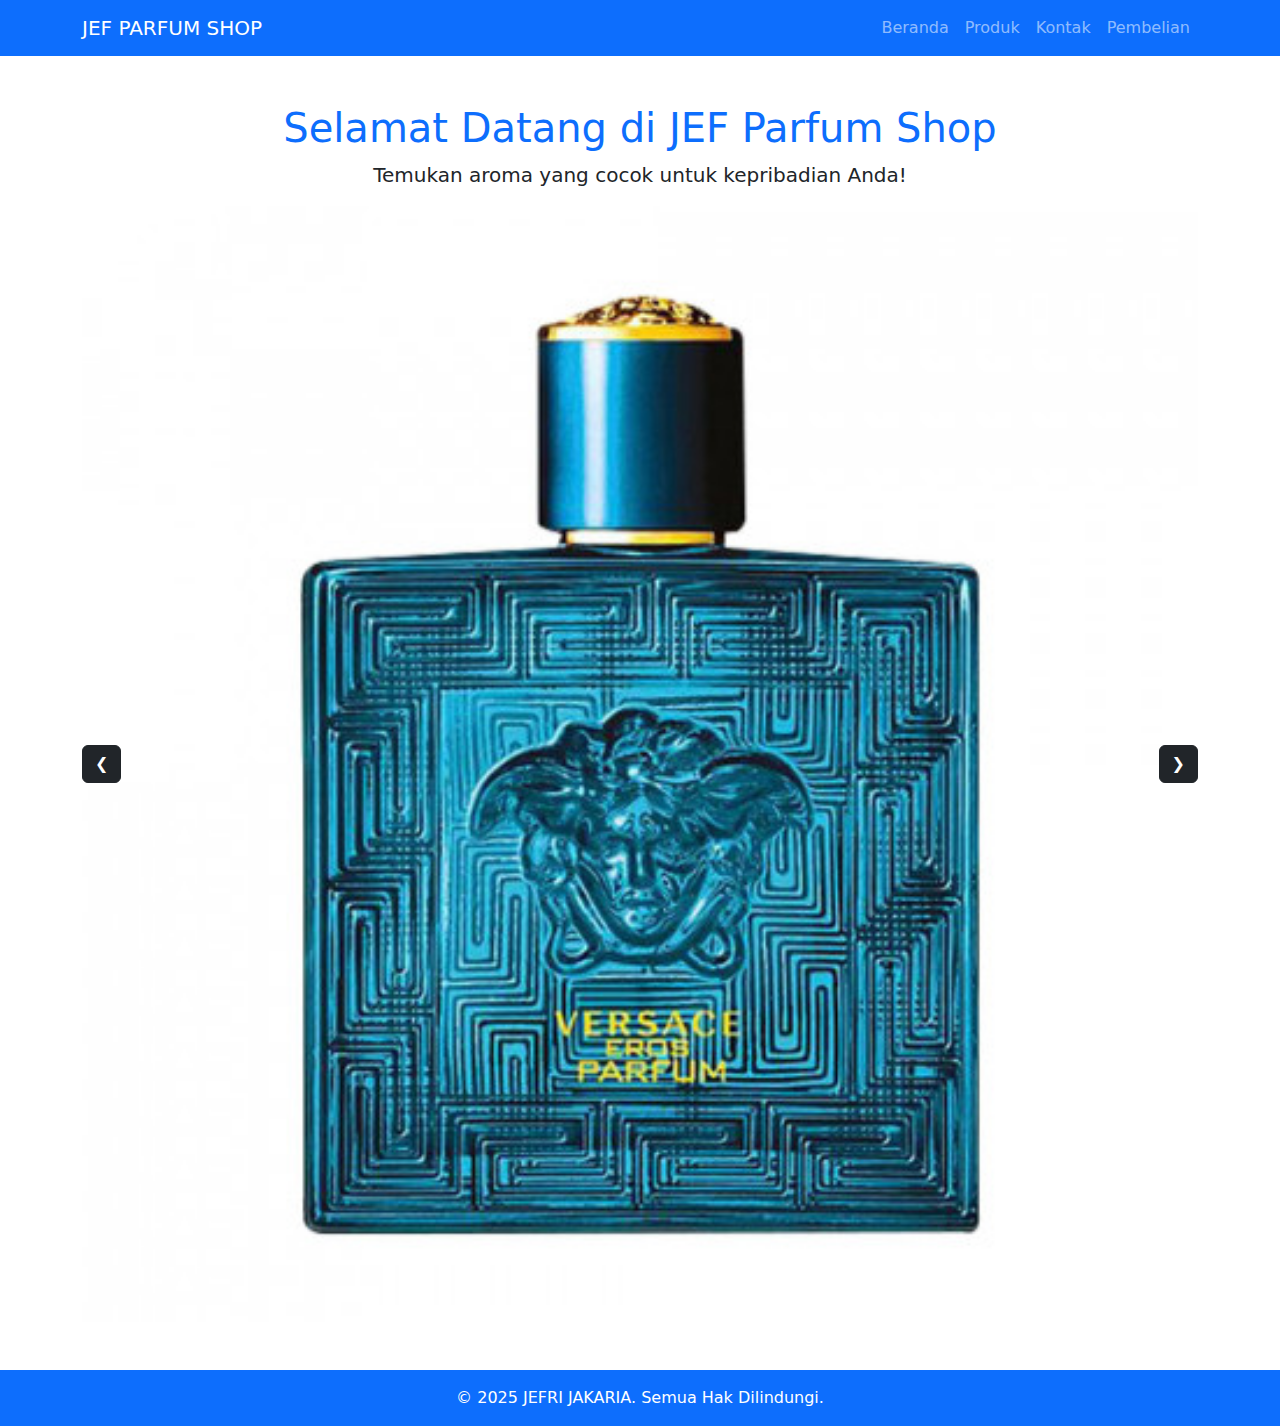
<file: tugas-1/index.html>
<!DOCTYPE html>
<html lang="id">
<head>
    <meta charset="UTF-8">
    <meta name="viewport" content="width=device-width, initial-scale=1.0">
    <title>JEF PARFUM</title>
    <link href="https://cdn.jsdelivr.net/npm/bootstrap@5.3.0/dist/css/bootstrap.min.css" rel="stylesheet">
    <link rel="stylesheet" href="style.css">
</head>
<body>
    <nav class="navbar navbar-expand-lg navbar-dark bg-primary">
        <div class="container">
            <a class="navbar-brand" href="https://www.instagram.com/jef_131">JEF PARFUM SHOP</a>
            <button class="navbar-toggler" type="button" data-bs-toggle="collapse" data-bs-target="#navbarNav">
                <span class="navbar-toggler-icon"></span>
            </button>
            <div class="collapse navbar-collapse" id="navbarNav">
                <ul class="navbar-nav ms-auto">
                    <li class="nav-item"><a class="nav-link" href="index.html">Beranda</a></li>
                    <li class="nav-item"><a class="nav-link" href="produk.html">Produk</a></li>
                    <li class="nav-item"><a class="nav-link" href="kontak.html">Kontak</a></li>
                    <li class="nav-item"><a class="nav-link" href="beli.html">Pembelian</a></li>
                </ul>
            </div>
        </div>
    </nav>
    <div class="container text-center mt-5">
        <h1 class="text-primary">Selamat Datang di JEF Parfum Shop</h1>
        <p class="lead">Temukan aroma yang cocok untuk kepribadian Anda!</p>
    </div>
    
    <div class="container mt-1">
        <div class="position-relative">
            <img id="carouselImage" src="parfum1.jpg" class="d-block w-100" alt="Parfum">
            <button id="prevBtn" class="btn btn-dark position-absolute top-50 start-0 translate-middle-y">❮</button>
            <button id="nextBtn" class="btn btn-dark position-absolute top-50 end-0 translate-middle-y">❯</button>
        </div>
    </div>
    
    <footer class="bg-primary text-white text-center py-3 mt-5">
        &copy; 2025 JEFRI JAKARIA. Semua Hak Dilindungi.
    </footer>
    <script src="script.js"></script>
</body>
</html>
</file>
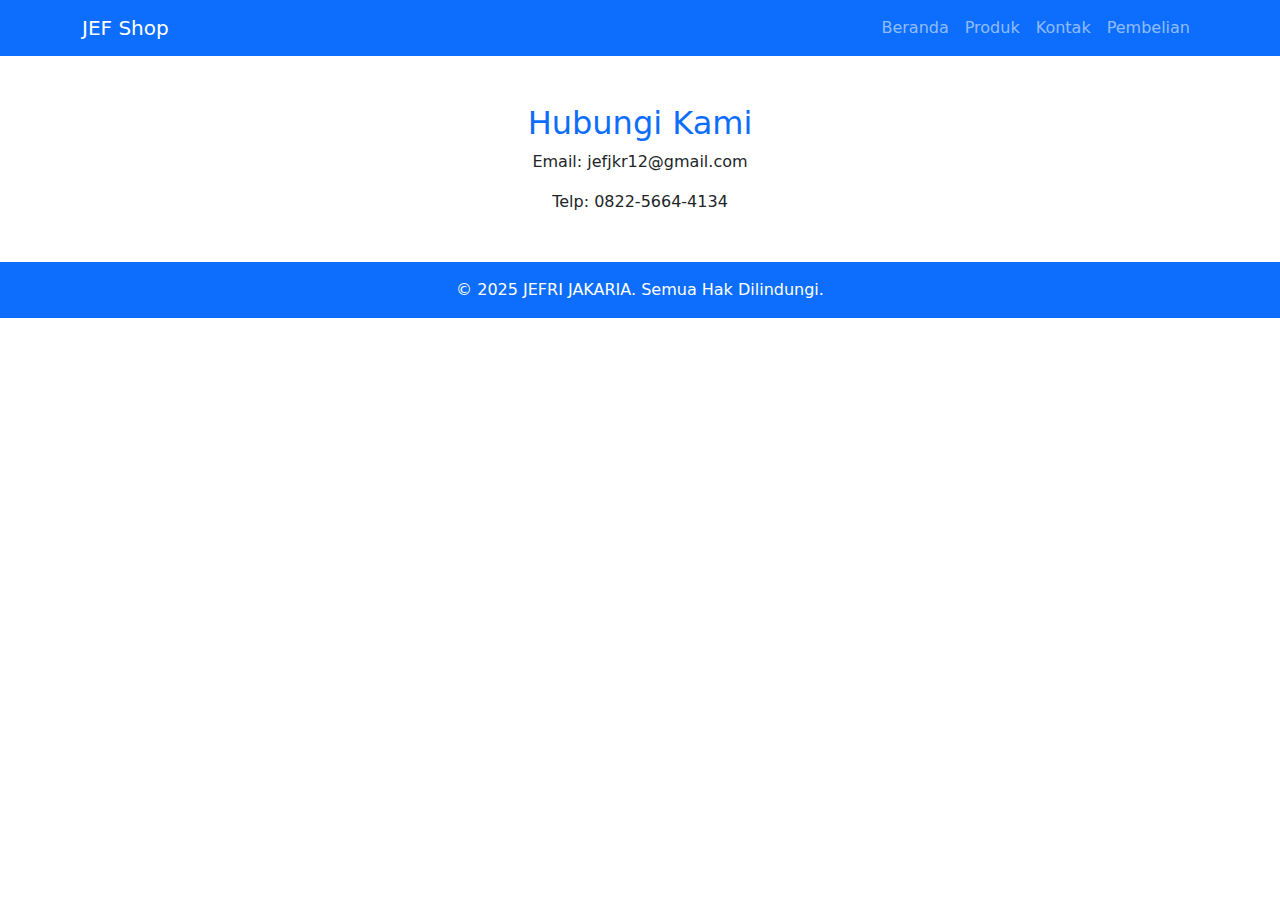
<file: tugas-1/kontak.html>
<!DOCTYPE html>
<html lang="id">
<head>
    <meta charset="UTF-8">
    <meta name="viewport" content="width=device-width, initial-scale=1.0">
    <title>Kontak JEF Shop</title>
    <link href="https://cdn.jsdelivr.net/npm/bootstrap@5.3.0/dist/css/bootstrap.min.css" rel="stylesheet">
</head>
<body>
    <nav class="navbar navbar-expand-lg navbar-dark bg-primary">
        <div class="container">
            <a class="navbar-brand" href="https://www.instagram.com/jef_131/">JEF Shop</a>
            <button class="navbar-toggler" type="button" data-bs-toggle="collapse" data-bs-target="#navbarNav">
                <span class="navbar-toggler-icon"></span>
            </button>
            <div class="collapse navbar-collapse" id="navbarNav">
                <ul class="navbar-nav ms-auto">
                    <li class="nav-item"><a class="nav-link" href="index.html">Beranda</a></li>
                    <li class="nav-item"><a class="nav-link" href="produk.html">Produk</a></li>
                    <li class="nav-item"><a class="nav-link" href="kontak.html">Kontak</a></li>
                    <li class="nav-item"><a class="nav-link" href="beli.html">Pembelian</a></li>
                </ul>
            </div>
        </div>
    </nav>
    <div class="container mt-5 text-center">
        <h2 class="text-primary">Hubungi Kami</h2>
        <p>Email: jefjkr12@gmail.com</p>
        <p>Telp: 0822-5664-4134</p>
    </div>
    <footer class="bg-primary text-white text-center py-3 mt-5">
        &copy; 2025 JEFRI JAKARIA. Semua Hak Dilindungi.
    </footer>
    <script src="https://cdn.jsdelivr.net/npm/bootstrap@5.3.0/dist/js/bootstrap.bundle.min.js"></script>
</body>
</html>
</file>
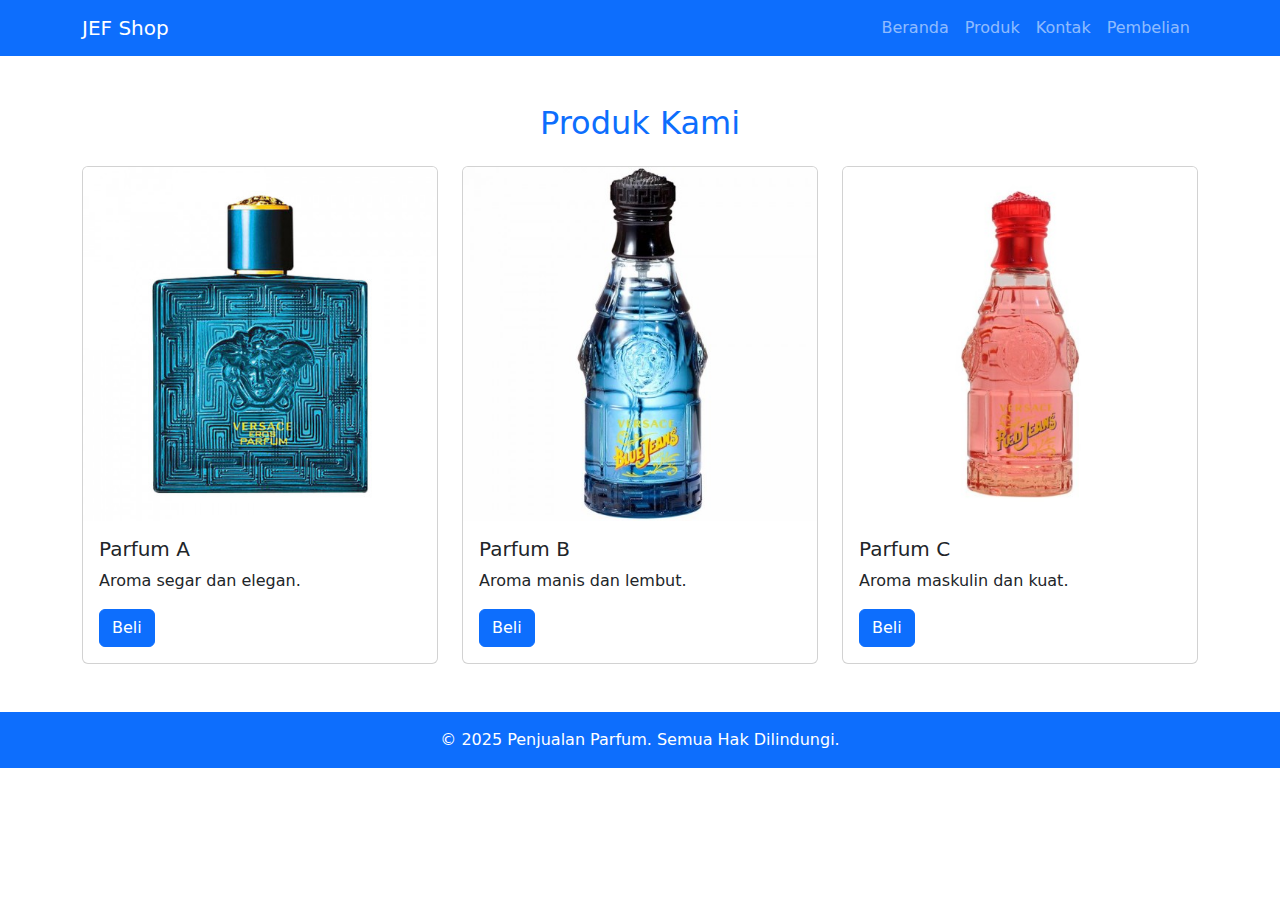
<file: tugas-1/produk.html>
<!DOCTYPE html>
<html lang="id">
<head>
    <meta charset="UTF-8">
    <meta name="viewport" content="width=device-width, initial-scale=1.0">
    <title>Produk JEF Shop</title>
    <link href="https://cdn.jsdelivr.net/npm/bootstrap@5.3.0/dist/css/bootstrap.min.css" rel="stylesheet">
</head>
<body>
    <nav class="navbar navbar-expand-lg navbar-dark bg-primary">
        <div class="container">
            <a class="navbar-brand" href="https://www.instagram.com/jef_131/">JEF Shop</a>
            <button class="navbar-toggler" type="button" data-bs-toggle="collapse" data-bs-target="#navbarNav">
                <span class="navbar-toggler-icon"></span>
            </button>
            <div class="collapse navbar-collapse" id="navbarNav">
                <ul class="navbar-nav ms-auto">
                    <li class="nav-item"><a class="nav-link" href="index.html">Beranda</a></li>
                    <li class="nav-item"><a class="nav-link" href="produk.html">Produk</a></li>
                    <li class="nav-item"><a class="nav-link" href="kontak.html">Kontak</a></li>
                    <li class="nav-item"><a class="nav-link" href="beli.html">Pembelian</a></li>
                </ul>
            </div>
        </div>
    </nav>
    <div class="container mt-5">
        <h2 class="text-center text-primary">Produk Kami</h2>
        <div class="row mt-4">
            <div class="col-md-4">
                <div class="card">
                    <img src="parfum1.jpg" class="card-img-top" alt="Parfum A">
                    <div class="card-body">
                        <h5 class="card-title">Parfum A</h5>
                        <p class="card-text">Aroma segar dan elegan.</p>
                        <a href="beli.html" class="btn btn-primary">Beli</a>
                    </div>
                </div>
            </div>
            <div class="col-md-4">
                <div class="card">
                    <img src="parfum2.jpg" class="card-img-top" alt="Parfum B">
                    <div class="card-body">
                        <h5 class="card-title">Parfum B</h5>
                        <p class="card-text">Aroma manis dan lembut.</p>
                        <a href="beli.html" class="btn btn-primary">Beli</a>
                    </div>
                </div>
            </div>
            <div class="col-md-4">
                <div class="card">
                    <img src="parfum3.jpg" class="card-img-top" alt="Parfum C">
                    <div class="card-body">
                        <h5 class="card-title">Parfum C</h5>
                        <p class="card-text">Aroma maskulin dan kuat.</p>
                        <a href="beli.html" class="btn btn-primary">Beli</a>
                    </div>
                </div>
            </div>
        </div>
    </div>
    <footer class="bg-primary text-white text-center py-3 mt-5">
        &copy; 2025 Penjualan Parfum. Semua Hak Dilindungi.
    </footer>
    <script src="https://cdn.jsdelivr.net/npm/bootstrap@5.3.0/dist/js/bootstrap.bundle.min.js"></script>
</body>
</html>
</file>
<file: tugas-1/style.css>
.carousel img {
    height: 400px;
    object-fit: cover;
}

#produkImage {
    display: none;
    width: 100%;
    max-width: 100px;
    margin-top: 20px;
}
</file>
